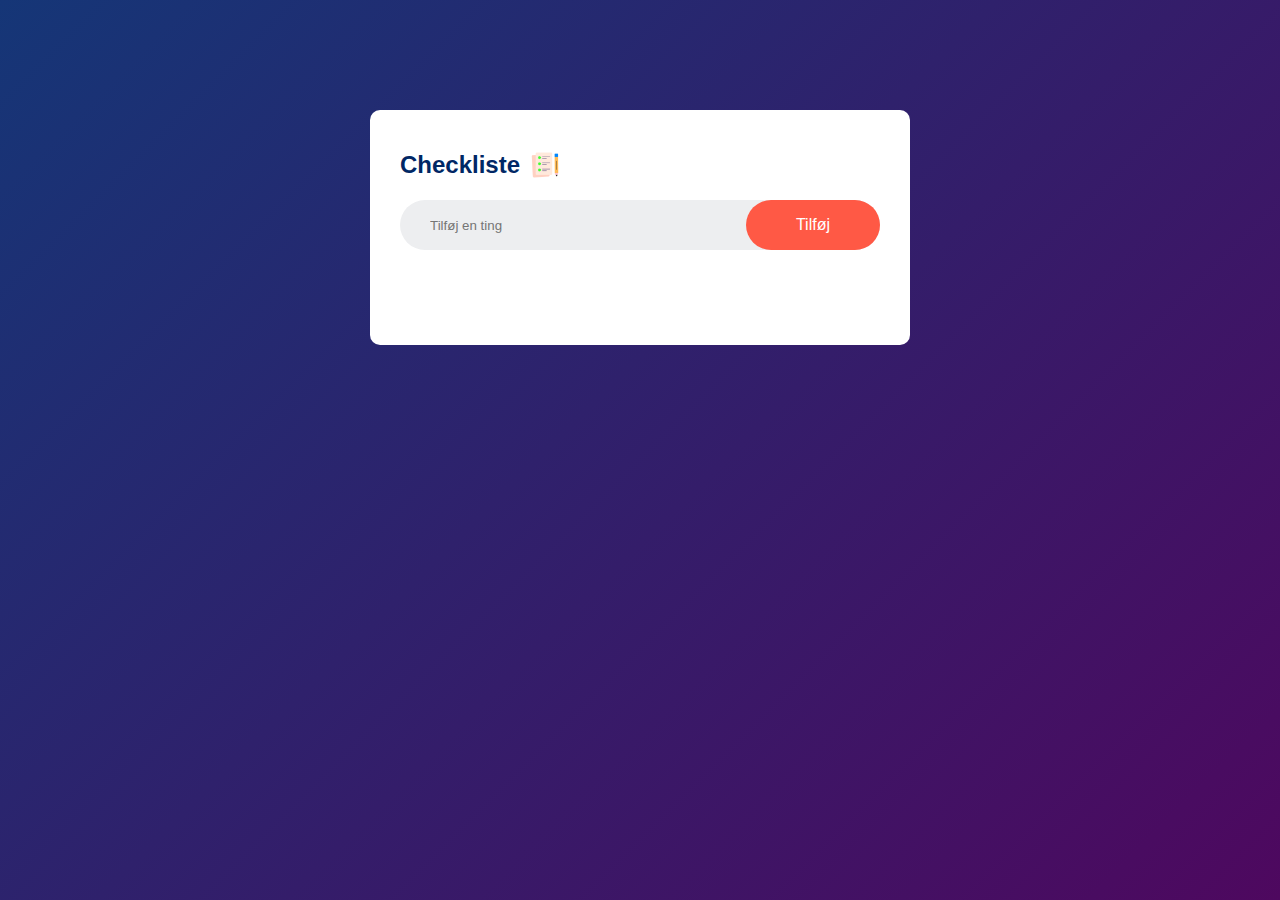
<file: index.html>
<!DOCTYPE html>
<html lang="en">
<head>
    <meta charset="UTF-8">
    <meta name="viewport" content="width=device-width, initial-scale=1.0">
    <title>Checkliste</title>
    <link rel="stylesheet" href="style.css">
</head>
<body>
    
    <div class="container">
        <div class="todo-app">
            <h2>Checkliste<img src="images/icon.png"></h2>
            <div class="row">
                <input type="text" id="input-box" placeholder="Tilføj en ting">
                <button onclick="addTask()">Tilføj</button>
            </div>
            <ul id="list-container">
                <!-- <li class="checked">Task 1</li>
                <li>Task 2</li>
                <li>Task 3</li> -->
            </ul>
        </div>
    </div>

    <script src="script.js"></script>
</body>
</html>
</file>
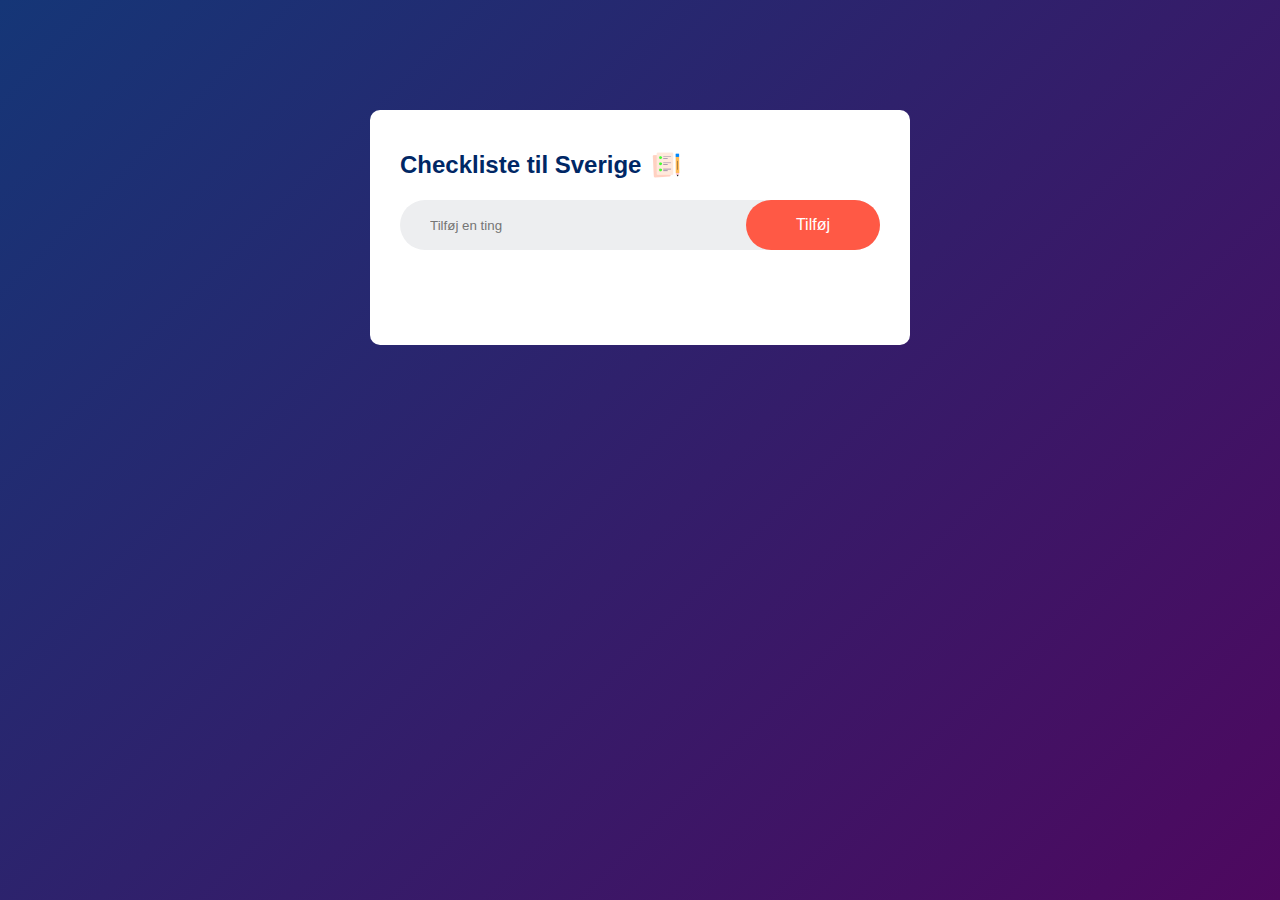
<file: checklist.html>
<!DOCTYPE html>
<html lang="en">
<head>
    <meta charset="UTF-8">
    <meta name="viewport" content="width=device-width, initial-scale=1.0">
    <title>Checklist</title>
    <link rel="stylesheet" href="style.css">
</head>
<body>
    
    <div class="container">
        <div class="todo-app">
            <h2>Checkliste til Sverige <img src="images/icon.png"></h2>
            <div class="row">
                <input type="text" id="input-box" placeholder="Tilføj en ting">
                <button onclick="addTask()">Tilføj</button>
            </div>
            <ul id="list-container">
                <!-- <li class="checked">Task 1</li>
                <li>Task 2</li>
                <li>Task 3</li> -->
            </ul>
        </div>
    </div>

    <script src="script.js"></script>
</body>
</html>
</file>
<file: style.css>
*{
    margin: 0;
    padding: 0;
    font-family: 'Poppins', sans-serif;
    box-sizing: border-box;
}

.container{
    width: 100%;
    min-height: 100vh;
    background: linear-gradient(135deg, #153677, #4e085f);
    padding: 10px;
}

.todo-app{
    width: 100%;
    max-width: 540px;
    background: #fff;
    margin: 100px auto 20px;
    padding: 40px 30px 70px;
    border-radius: 10px;
}

.todo-app h2{
    color: #002765;
    display: flex;
    align-items: center;
    margin-bottom: 20px;
}

.todo-app h2 img{
    width: 30px;
    margin-left: 10px;
}

.row{
    display: flex;
    align-items: center;
    justify-content: space-between;
    background: #edeef0;
    border-radius: 30px;
    padding-left: 20px;
    margin-bottom: 25px;
}

input{
    flex: 1;
    border: none;
    outline: none;
    background: transparent;
    padding: 10px;
}

button{
    border: none;
    outline: none;
    padding: 16px 50px;
    background: #ff5945;
    color: #fff;
    font-size: 16px;
    cursor: pointer;
    border-radius: 40px;
}

ul li{
    list-style: none;
    font-size: 17px;
    padding: 12px 8px 12px 50px;
    user-select: none;
    cursor: pointer;
    position: relative;
}

ul li::before{
    content: '';
    position: absolute;
    height: 28px;
    width: 28px;
    border-radius: 50%;
    background-image: url(images/unchecked.png);
    background-size: cover;
    background-position: center;
    top: 7px;
    left: 8px;
    transition: 0.3s;
}

ul li.checked{
    color: #9e9898;
    text-decoration: line-through;
}

ul li.checked::before{
    background-image: url(images/checked.png);
}

ul li span{
    position: absolute;
    right: 0;
    top: 5px;
    width: 40px;
    height: 40px;
    font-size: 22px;
    color: #9e9898;
    line-height: 40px;
    text-align: center;
    border-radius: 50%;
    transition: 0.3s;
}

ul li span:hover{
    background: #edeef0;
}
</file>
